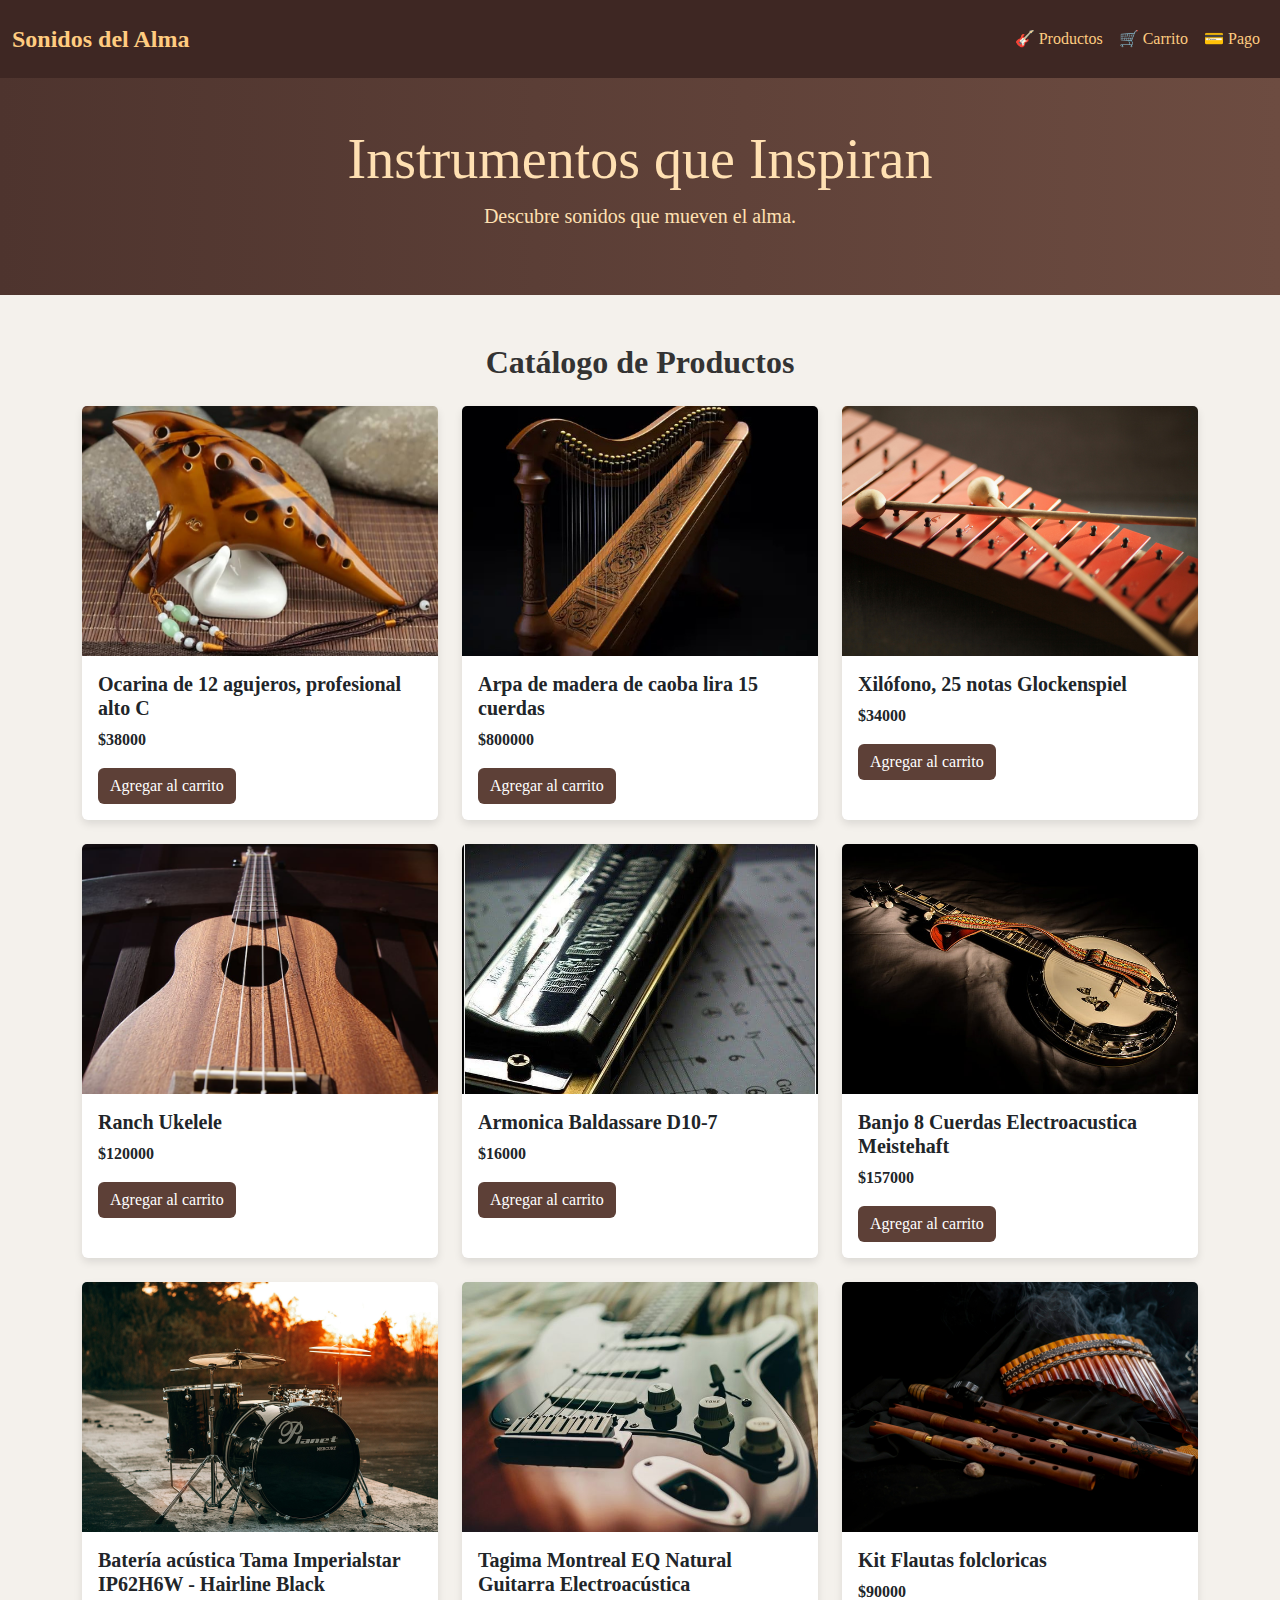
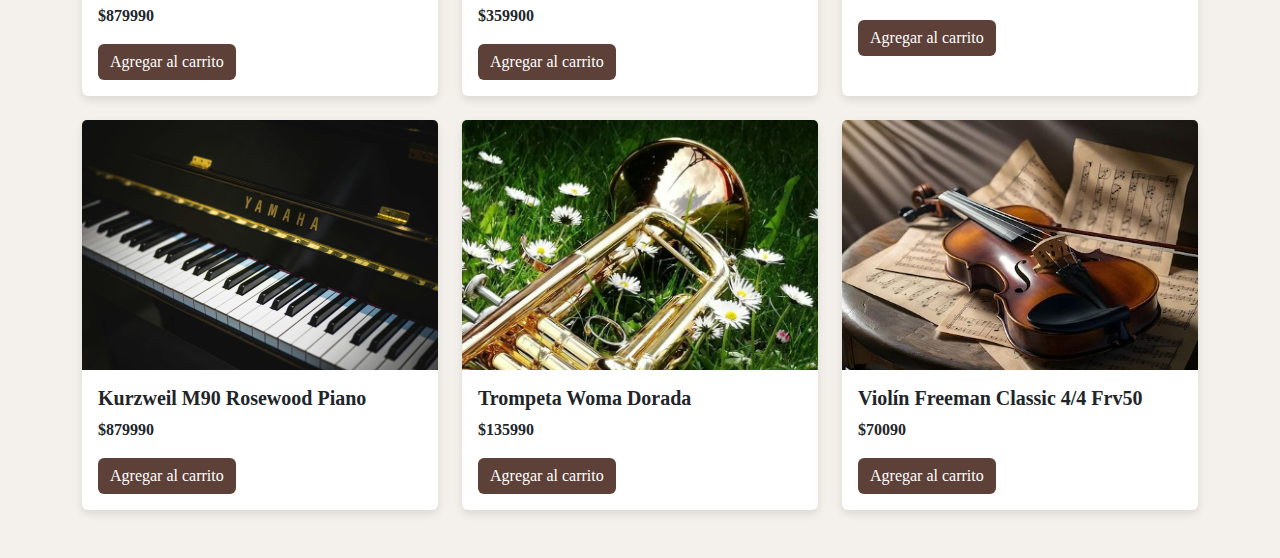
<file: index.html>
<!DOCTYPE html>
<html lang="es">
<head>
  <meta charset="UTF-8">
  <meta name="viewport" content="width=device-width, initial-scale=1.0">
  <title>Sonidos del Alma</title>
  <!-- Bootstrap CDN -->
  <link href="https://cdn.jsdelivr.net/npm/bootstrap@5.3.2/dist/css/bootstrap.min.css" rel="stylesheet">
  <link rel="stylesheet" href="css/estilos.css">
  <style>
    body {
      background-color: #f4f1ec;
      font-family: 'Georgia', serif;
    }
    .navbar {
      background-color: #3e2723 !important;
    }
    .navbar-brand, .nav-link {
      color: #ffcc80 !important;
    }
    .nav-link:hover {
      color: #ffe0b2 !important;
    }
    .card {
      border: none;
      box-shadow: 0 4px 8px rgba(0,0,0,0.1);
      transition: transform 0.2s ease-in-out;
    }
    .card:hover {
      transform: translateY(-5px);
    }
    .card-img-top {
      object-fit: cover;
      height: 250px;
    }
    header {
      background: linear-gradient(to right, #4e342e, #6d4c41);
      color: #ffe0b2;
    }
    h1, h2 {
      font-family: 'Georgia', serif;
    }
    .btn-primary {
      background-color: #5d4037;
      border: none;
    }
    .btn-primary:hover {
      background-color: #8d6e63;
    }
  </style>
</head>
<body>

  <!-- NAVBAR -->
  <nav class="navbar navbar-expand-lg navbar-dark py-3">
    <div class="container-fluid">
      <a class="navbar-brand fs-4" href="index.html">Sonidos del Alma</a>
      <button class="navbar-toggler" type="button" data-bs-toggle="collapse" data-bs-target="#navbarNav">
        <span class="navbar-toggler-icon"></span>
      </button>
      <div class="collapse navbar-collapse justify-content-end" id="navbarNav">
        <ul class="navbar-nav">
          <li class="nav-item"><a class="nav-link" href="index.html">🎸 Productos</a></li>
          <li class="nav-item"><a class="nav-link" href="carrito.html">🛒 Carrito</a></li>
          <li class="nav-item"><a class="nav-link" href="pago.html">💳 Pago</a></li>
        </ul>
      </div>
    </div>
  </nav>

  <!-- HERO -->
  <header class="py-5 text-center">
    <div class="container">
      <h1 class="display-4">Instrumentos que Inspiran</h1>
      <p class="lead">Descubre sonidos que mueven el alma.</p>
    </div>
  </header>

  <!-- PRODUCTOS -->
  <section id="productos" class="py-5">
    <div class="container">
      <h2 class="text-center mb-4">Catálogo de Productos</h2>
      <div class="row row-cols-1 row-cols-md-3 g-4">


        <div class="col">
          <div class="card h-100">
            <img src="img/Ocarina.jpg" class="card-img-top" alt="Ocarina">
            <div class="card-body">
              <h5 class="card-title">Ocarina de 12 agujeros, profesional alto C</h5>
              <p class="fw-bold">$38000</p>
              <button class="btn btn-primary agregar-carrito">Agregar al carrito</button>
            </div>
          </div>
        </div>
        
        <!-- Producto: Arpa -->
        <div class="col">
          <div class="card h-100">
            <img src="img/Arpa.jpg" class="card-img-top" alt="Arpa">
            <div class="card-body">
              <h5 class="card-title">Arpa de madera de caoba lira 15 cuerdas</h5>
              <p class="fw-bold">$800000</p>
              <button class="btn btn-primary agregar-carrito">Agregar al carrito</button>
            </div>
          </div>
        </div>
        
        <!-- Producto: Xilofono -->
        <div class="col">
          <div class="card h-100">
            <img src="img/Xilofono.jpeg" class="card-img-top" alt="Xilófono">
            <div class="card-body">
              <h5 class="card-title">Xilófono, 25 notas Glockenspiel</h5>
              <p class="fw-bold">$34000</p>
              <button class="btn btn-primary agregar-carrito">Agregar al carrito</button>
            </div>
          </div>
        </div>
        
        <!-- Producto: Ukelele -->
        <div class="col">
          <div class="card h-100">
            <img src="img/Ukelele.jpg" class="card-img-top" alt="Ukelele">
            <div class="card-body">
              <h5 class="card-title">Ranch Ukelele</h5>
              <p class="fw-bold">$120000</p>
              <button class="btn btn-primary agregar-carrito">Agregar al carrito</button>
            </div>
          </div>
        </div>
        
        <!-- Producto: Armonica -->
        <div class="col">
          <div class="card h-100">
            <img src="img/Armonica.jpg" class="card-img-top" alt="Armonica">
            <div class="card-body">
              <h5 class="card-title">Armonica Baldassare D10-7</h5>
              <p class="fw-bold">$16000</p>
              <button class="btn btn-primary agregar-carrito">Agregar al carrito</button>
            </div>
          </div>
        </div>
        
        <!-- Producto: Banjo -->
        <div class="col">
          <div class="card h-100">
            <img src="img/Banjo.jpg" class="card-img-top" alt="Banjo">
            <div class="card-body">
              <h5 class="card-title">Banjo 8 Cuerdas Electroacustica Meistehaft</h5>
              <p class="fw-bold">$157000</p>
              <button class="btn btn-primary agregar-carrito">Agregar al carrito</button>
            </div>
          </div>
        </div>

        <!-- Producto: Batería -->
        <div class="col">
          <div class="card h-100">
            <img src="img/Bateria.jpg" class="card-img-top" alt="Batería">
            <div class="card-body">
              <h5 class="card-title">Batería acústica Tama Imperialstar IP62H6W - Hairline Black</h5>
              <p class="fw-bold">$879990</p>
              <button class="btn btn-primary agregar-carrito">Agregar al carrito</button>
            </div>
          </div>
        </div>

        <!-- Producto: Guitarra -->
        <div class="col">
          <div class="card h-100">
            <img src="img/Guitarra.jpg" class="card-img-top" alt="Guitarra">
            <div class="card-body">
              <h5 class="card-title">Tagima Montreal EQ Natural Guitarra Electroacústica</h5>
              <p class="fw-bold">$359900</p>
              <button class="btn btn-primary agregar-carrito">Agregar al carrito</button>
            </div>
          </div>
        </div>

        <!-- Producto: Kit-Flautas -->
        <div class="col">
          <div class="card h-100">
            <img src="img/Kit-Flautas.jpg" class="card-img-top" alt="Kit de Flautas">
            <div class="card-body">
              <h5 class="card-title">Kit Flautas folcloricas</h5>
              <p class="fw-bold">$90000</p>
              <button class="btn btn-primary agregar-carrito">Agregar al carrito</button>
            </div>
          </div>
        </div>

        <!-- Producto: Piano -->
        <div class="col">
          <div class="card h-100">
            <img src="img/Piano.jpg" class="card-img-top" alt="Piano">
            <div class="card-body">
              <h5 class="card-title">Kurzweil M90 Rosewood Piano</h5>
              <p class="fw-bold">$879990</p>
              <button class="btn btn-primary agregar-carrito">Agregar al carrito</button>
            </div>
          </div>
        </div>

        <!-- Producto: Saxofón -->
        <div class="col">
          <div class="card h-100">
            <img src="img/Trompeta.jpg" class="card-img-top" alt="Trompeta">
            <div class="card-body">
              <h5 class="card-title">Trompeta Woma Dorada</h5>
              <p class="fw-bold">$135990</p>
              <button class="btn btn-primary agregar-carrito">Agregar al carrito</button>
            </div>
          </div>
        </div>

        <!-- Producto: Violín -->
        <div class="col">
          <div class="card h-100">
            <img src="img/Violin.jpg" class="card-img-top" alt="Violín">
            <div class="card-body">
              <h5 class="card-title">Violín Freeman Classic 4/4 Frv50</h5>
              <p class="fw-bold">$70090</p>
              <button class="btn btn-primary agregar-carrito">Agregar al carrito</button>
            </div>
          </div>
        </div>

      </div>
    </div>
  </section>

  <script src="https://cdn.jsdelivr.net/npm/bootstrap@5.3.2/dist/js/bootstrap.bundle.min.js"></script>
  <script src="js/main.js"></script>
</body>
</html>
</file>
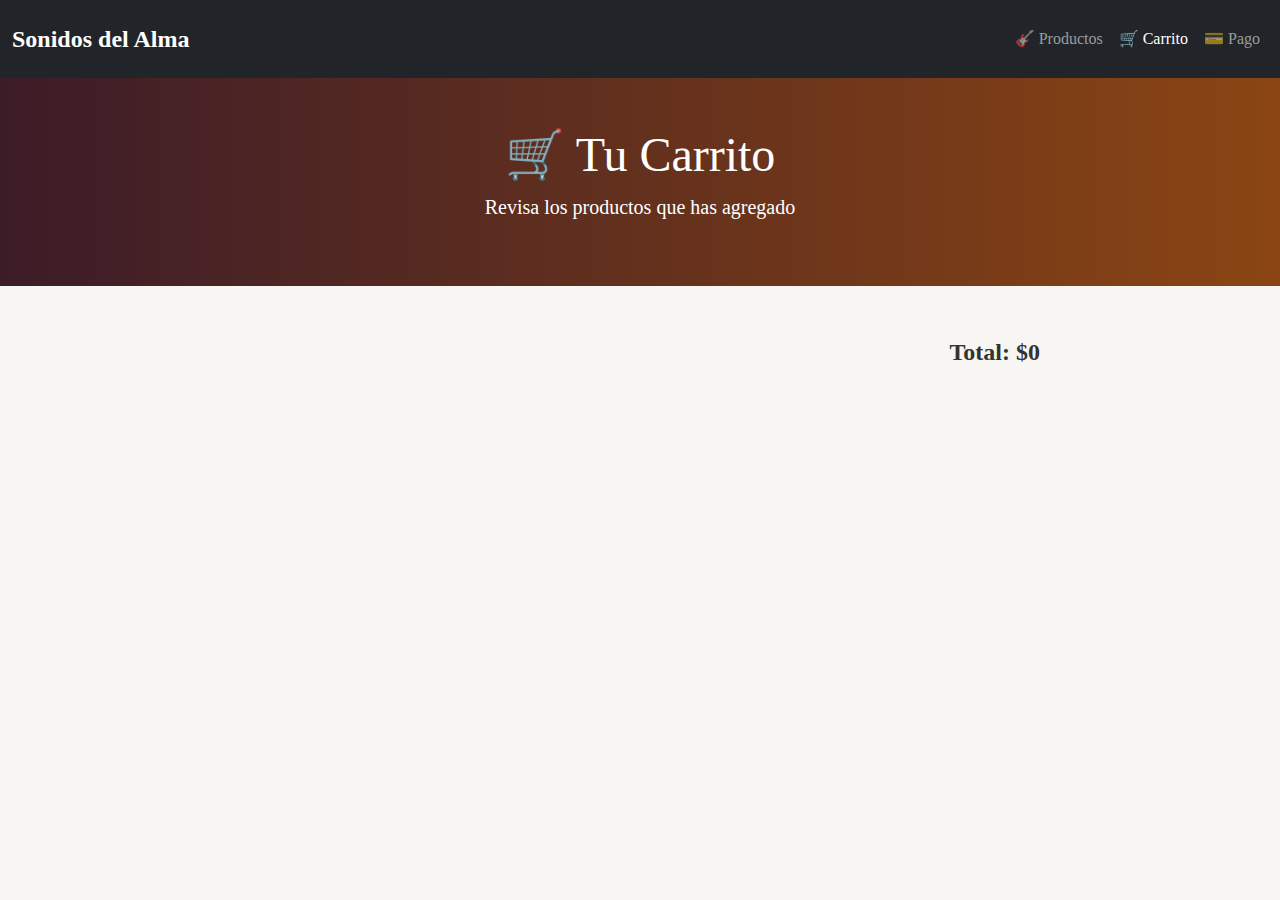
<file: carrito.html>
<!DOCTYPE html>
<html lang="es">
<head>
  <meta charset="UTF-8">
  <meta name="viewport" content="width=device-width, initial-scale=1.0">
  <title>Tu Carrito</title>
  <link href="https://cdn.jsdelivr.net/npm/bootstrap@5.3.2/dist/css/bootstrap.min.css" rel="stylesheet">
  <link rel="stylesheet" href="css/estilos.css">
  <style>
    body {
      background-color: #f8f6f2;
      font-family: 'Georgia', serif;
    }
    header {
      background: linear-gradient(to right, #6a11cb, #2575fc);
      color: white;
      padding: 3rem 0;
    }
    .carrito-container {
      max-width: 800px;
      margin: 2rem auto;
    }
    .total {
      text-align: right;
      font-size: 1.5rem;
      font-weight: bold;
    }
  </style>
</head>
<body>

<nav class="navbar navbar-expand-lg navbar-dark bg-dark py-3">
  <div class="container-fluid">
    <a class="navbar-brand fs-4" href="index.html">Sonidos del Alma</a>
    <button class="navbar-toggler" type="button" data-bs-toggle="collapse" data-bs-target="#navbarNav">
      <span class="navbar-toggler-icon"></span>
    </button>
    <div class="collapse navbar-collapse justify-content-end" id="navbarNav">
      <ul class="navbar-nav">
        <li class="nav-item"><a class="nav-link" href="index.html">🎸 Productos</a></li>
        <li class="nav-item"><a class="nav-link active" href="carrito.html">🛒 Carrito</a></li>
        <li class="nav-item"><a class="nav-link" href="pago.html">💳 Pago</a></li>
      </ul>
    </div>
  </div>
</nav>

<header class="text-center">
  <h1 class="display-5">🛒 Tu Carrito</h1>
  <p class="lead">Revisa los productos que has agregado</p>
</header>

<main class="carrito-container">
  <ul id="lista-carrito" class="list-group mb-3"></ul>
  <p class="total">Total: <span id="total-carrito">$0</span></p>
  <div id="boton-vaciar" class="text-end"></div>
</main>

<script src="https://cdn.jsdelivr.net/npm/bootstrap@5.3.2/dist/js/bootstrap.bundle.min.js"></script>
<script src="js/main.js"></script>
</body>
</html>
</file>
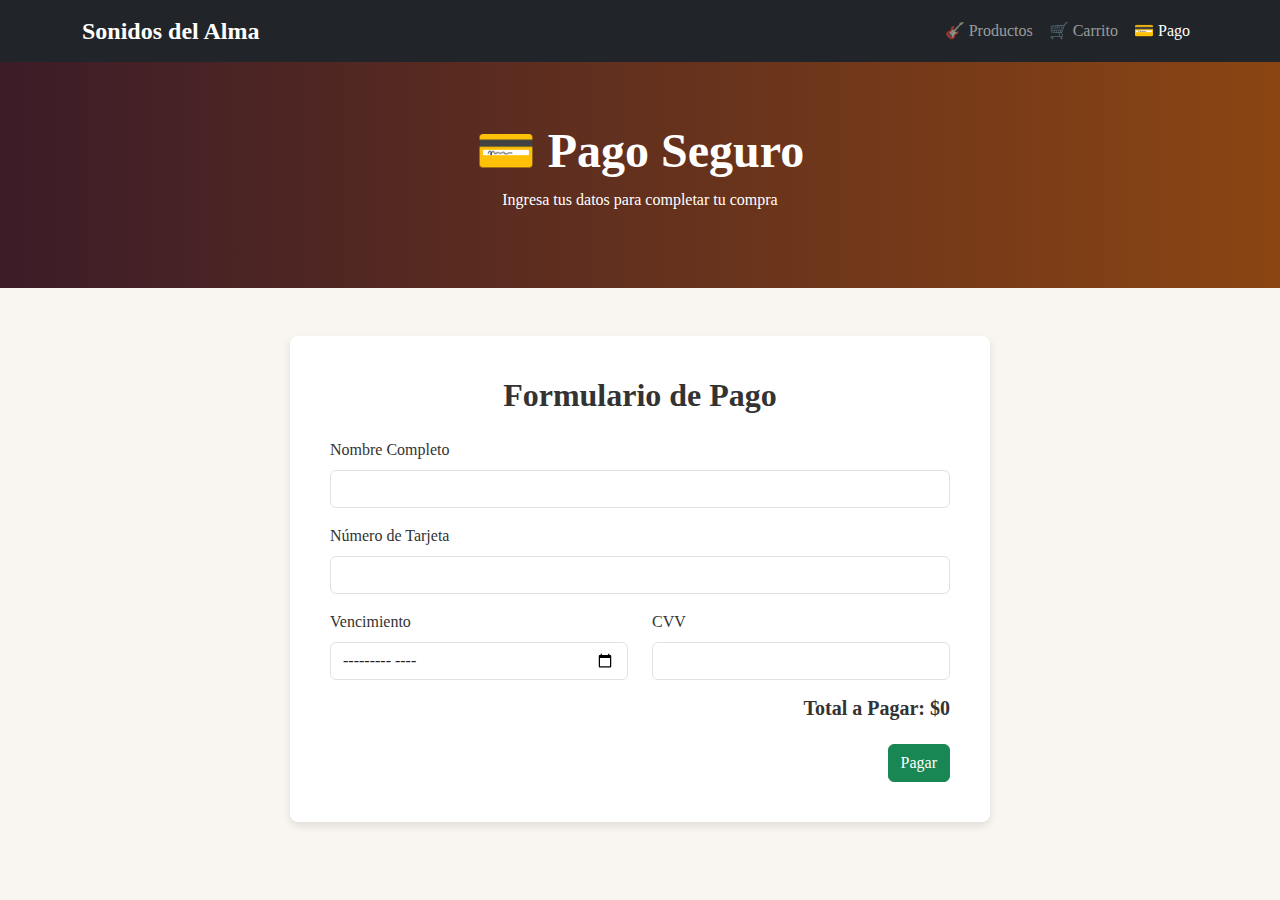
<file: pago.html>
<!DOCTYPE html>
<html lang="es">
<head>
  <meta charset="UTF-8">
  <meta name="viewport" content="width=device-width, initial-scale=1.0">
  <title>Pago - Sonidos del Alma</title>
  <link href="https://cdn.jsdelivr.net/npm/bootstrap@5.3.2/dist/css/bootstrap.min.css" rel="stylesheet">
  <link rel="stylesheet" href="css/estilos.css">
  <style>
    body {
      background-color: #f9f6f1;
      font-family: 'Georgia', serif;
    }
    header {
      background: linear-gradient(to right, #3C1C28, #8B4513);
      color: white;
      padding: 60px 0;
      text-align: center;
    }
    header h1 {
      font-size: 3rem;
    }
    .formulario-pago {
      max-width: 700px;
      margin: 0 auto;
      padding: 40px;
      background-color: #fff;
      border-radius: 8px;
      box-shadow: 0 4px 8px rgba(0, 0, 0, 0.1);
    }
  </style>
</head>
<body>

  <nav class="navbar navbar-expand-lg navbar-dark bg-dark">
    <div class="container">
      <a class="navbar-brand fs-4" href="index.html">Sonidos del Alma</a>
      <div class="collapse navbar-collapse justify-content-end">
        <ul class="navbar-nav">
          <li class="nav-item"><a class="nav-link" href="index.html">🎸 Productos</a></li>
          <li class="nav-item"><a class="nav-link" href="carrito.html">🛒 Carrito</a></li>
          <li class="nav-item"><a class="nav-link active" href="#">💳 Pago</a></li>
        </ul>
      </div>
    </div>
  </nav>

  <header>
    <h1>💳 Pago Seguro</h1>
    <p>Ingresa tus datos para completar tu compra</p>
  </header>

  <main class="container py-5">
    <div class="formulario-pago">
      <h2 class="text-center mb-4">Formulario de Pago</h2>
      <form id="form-pago">
        <div class="mb-3">
          <label for="nombre" class="form-label">Nombre Completo</label>
          <input type="text" class="form-control" id="nombre" required>
        </div>
        <div class="mb-3">
          <label for="tarjeta" class="form-label">Número de Tarjeta</label>
          <input type="text" class="form-control" id="tarjeta" maxlength="16" required>
        </div>
        <div class="row">
          <div class="col-md-6 mb-3">
            <label for="vencimiento" class="form-label">Vencimiento</label>
            <input type="month" class="form-control" id="vencimiento" required>
          </div>
          <div class="col-md-6 mb-3">
            <label for="cvv" class="form-label">CVV</label>
            <input type="text" class="form-control" id="cvv" maxlength="4" required>
          </div>
        </div>
        <div class="text-end">
          <h5 class="mb-4">Total a Pagar: <span id="total-pago">$0</span></h5>
          <button type="submit" class="btn btn-success">Pagar</button>
        </div>
      </form>
    </div>
  </main>

  <script>
    function obtenerCarrito() {
      return JSON.parse(localStorage.getItem("carrito")) || [];
    }

    function calcularTotal() {
      const carrito = obtenerCarrito();
      return carrito.reduce((total, producto) => total + producto.precio, 0);
    }

    document.addEventListener("DOMContentLoaded", () => {
      const total = calcularTotal();
      document.getElementById("total-pago").textContent = `$${total.toLocaleString("es-CL")}`;

      document.getElementById("form-pago").addEventListener("submit", (e) => {
        e.preventDefault();

        const nombre = document.getElementById("nombre").value.trim();
        const tarjeta = document.getElementById("tarjeta").value.trim();
        const cvv = document.getElementById("cvv").value.trim();

        if (nombre.length < 3) {
          alert("Por favor ingresa un nombre válido.");
          return;
        }
        if (!/^\d{16}$/.test(tarjeta)) {
          alert("Ingresa un número de tarjeta válido de 16 dígitos.");
          return;
        }
        if (!/^\d{3,4}$/.test(cvv)) {
          alert("Ingresa un código CVV válido.");
          return;
        }

        alert("✅ ¡Pago realizado con éxito! Muchas gracias por tu compra, tus productos llegarán a la brevedad.");
        localStorage.removeItem("carrito");
        window.location.href = "index.html";
      });
    });
  </script>

</body>
</html>
</file>
<file: css/estilos.css>
/* Fuente principal */
body {
    font-family: 'Segoe UI', Tahoma, Geneva, Verdana, sans-serif;
    background-color: #f8f9fa;
    color: #333;
  }
  
  /* Títulos */
  h1, h2, h5 {
    font-weight: 600;
  }
  
  /* Tarjetas de productos */
  .card {
    border: none;
    box-shadow: 0 4px 8px rgba(0,0,0,0.05);
    transition: transform 0.2s, box-shadow 0.2s;
  }
  
  .card:hover {
    transform: translateY(-4px);
    box-shadow: 0 6px 15px rgba(0,0,0,0.15);
  }
  
  /* Botones */
  .btn-primary {
    background-color: #4b0082;
    border-color: #4b0082;
  }
  
  .btn-primary:hover {
    background-color: #5f0da0;
    border-color: #5f0da0;
  }
  
  /* Navbar */
  .navbar-brand {
    font-weight: bold;
    font-size: 1.5rem;
  }
  
  /* Sección hero */
  header {
    background: linear-gradient(to right, #4b0082, #8a2be2);
    color: white;
  }
</file>
